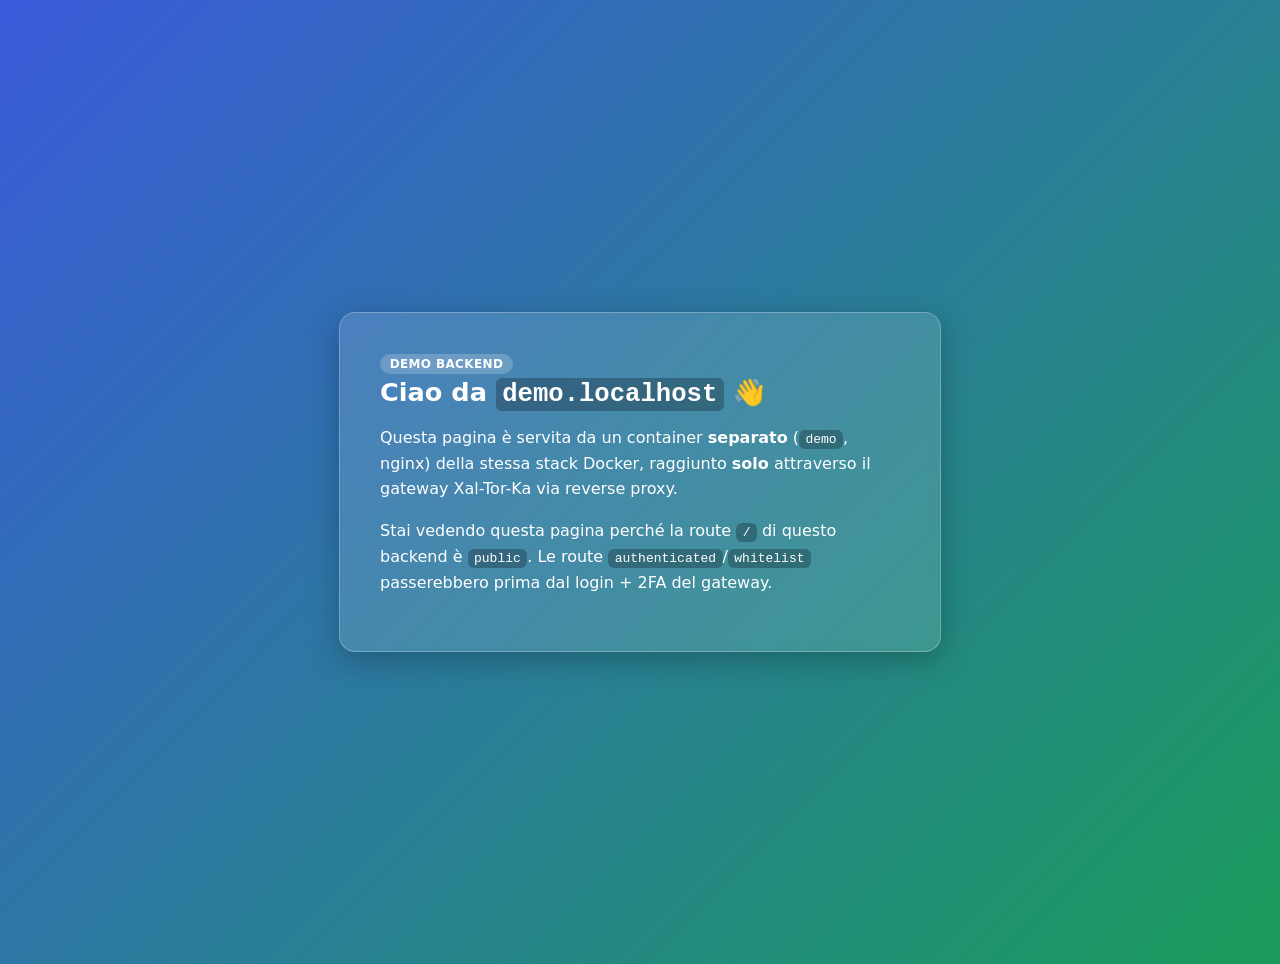
<file: demo/html/index.html>
<!doctype html>
<html lang="it"><head><meta charset="utf-8"><meta name="viewport" content="width=device-width,initial-scale=1">
<title>Demo backend · Xal-Tor-Ka</title>
<style>
 body{margin:0;font-family:system-ui,-apple-system,"Segoe UI",Roboto,sans-serif;
   background:linear-gradient(135deg,#3b5bdb,#1a9c5b);color:#fff;min-height:100vh;
   display:flex;align-items:center;justify-content:center;padding:2rem}
 .box{background:rgba(255,255,255,.12);backdrop-filter:blur(6px);border:1px solid rgba(255,255,255,.25);
   border-radius:16px;padding:2.5rem;max-width:520px;box-shadow:0 8px 30px rgba(0,0,0,.25)}
 h1{margin:.2rem 0 1rem;font-size:1.6rem}
 code{background:rgba(0,0,0,.25);padding:.12rem .4rem;border-radius:6px}
 .tag{display:inline-block;background:rgba(255,255,255,.2);padding:.2rem .6rem;border-radius:999px;font-size:.75rem;font-weight:700;letter-spacing:.03em;text-transform:uppercase}
 p{line-height:1.6}
</style></head><body>
<div class="box">
 <span class="tag">demo backend</span>
 <h1>Ciao da <code>demo.localhost</code> 👋</h1>
 <p>Questa pagina è servita da un container <strong>separato</strong> (<code>demo</code>,
    nginx) della stessa stack Docker, raggiunto <strong>solo</strong> attraverso il
    gateway Xal-Tor-Ka via reverse proxy.</p>
 <p>Stai vedendo questa pagina perché la route <code>/</code> di questo backend è
    <code>public</code>. Le route <code>authenticated</code>/<code>whitelist</code>
    passerebbero prima dal login + 2FA del gateway.</p>
</div>
</body></html>
</file>
